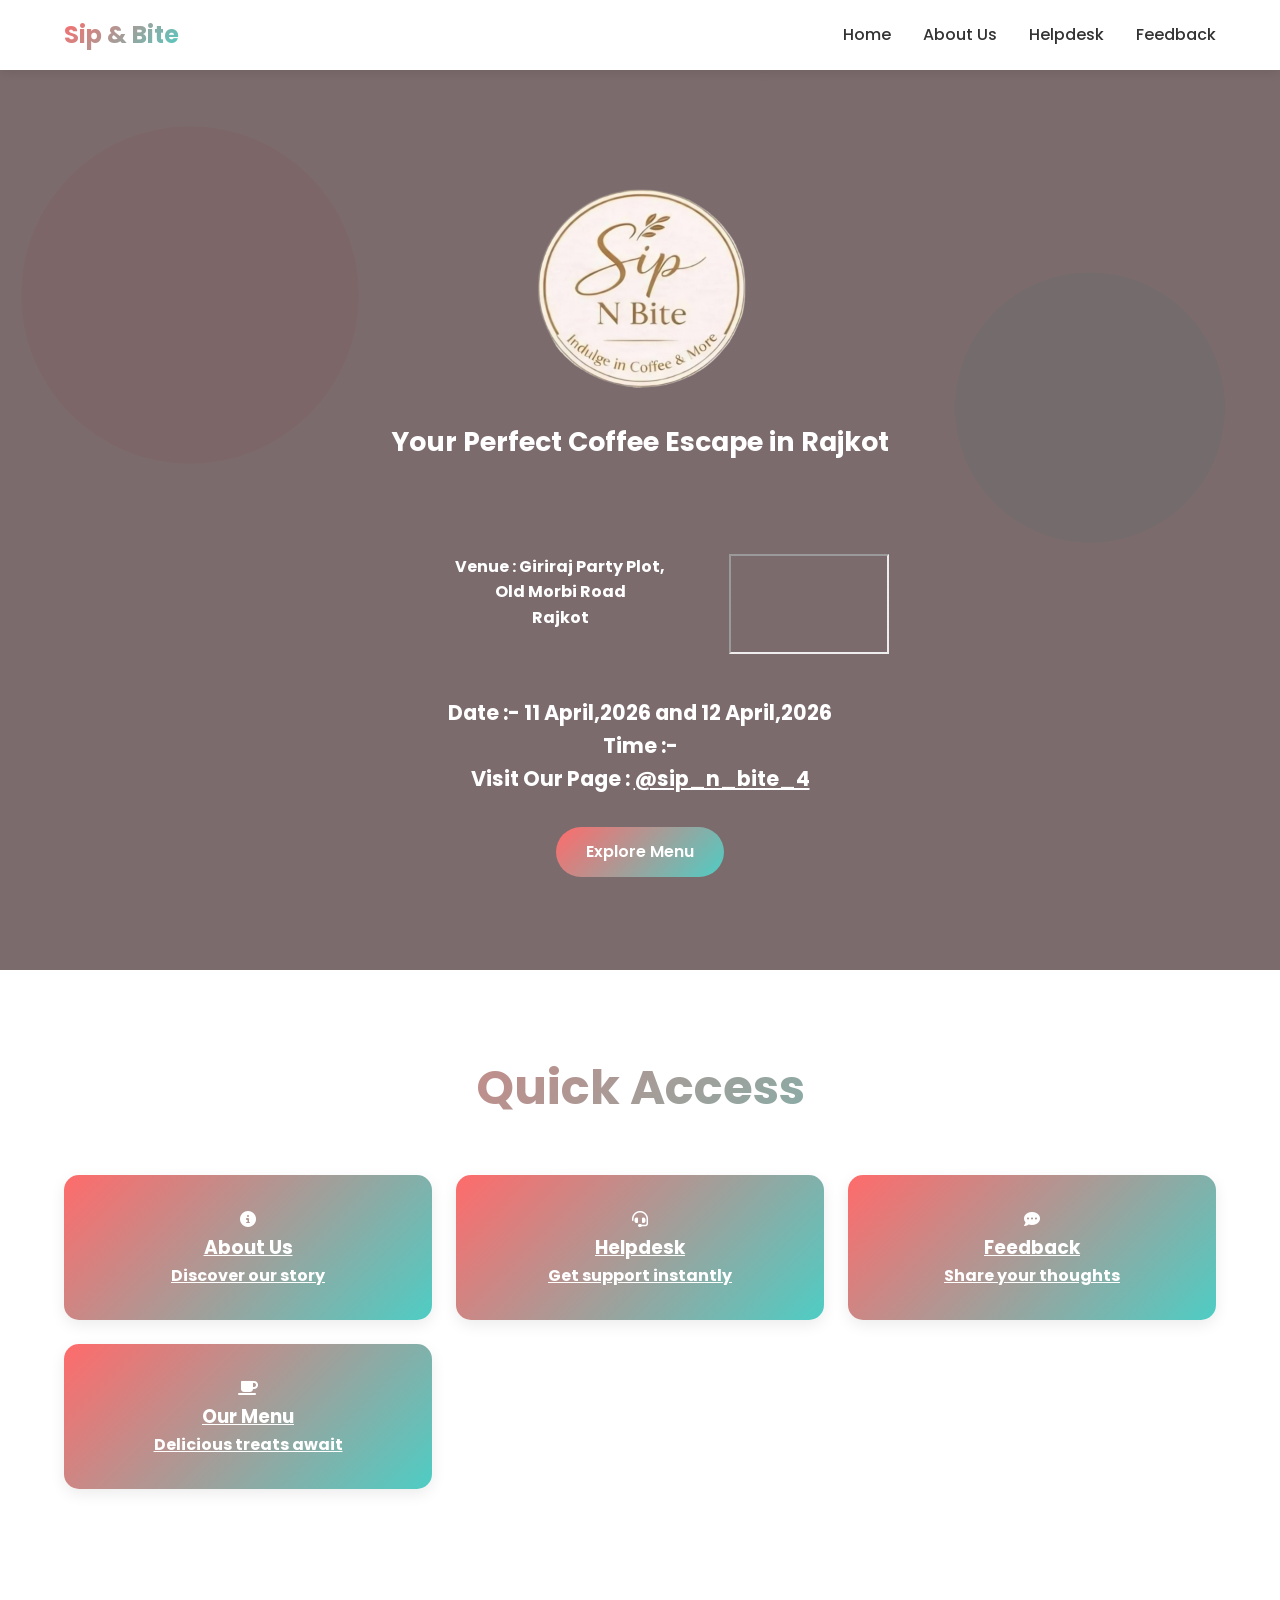
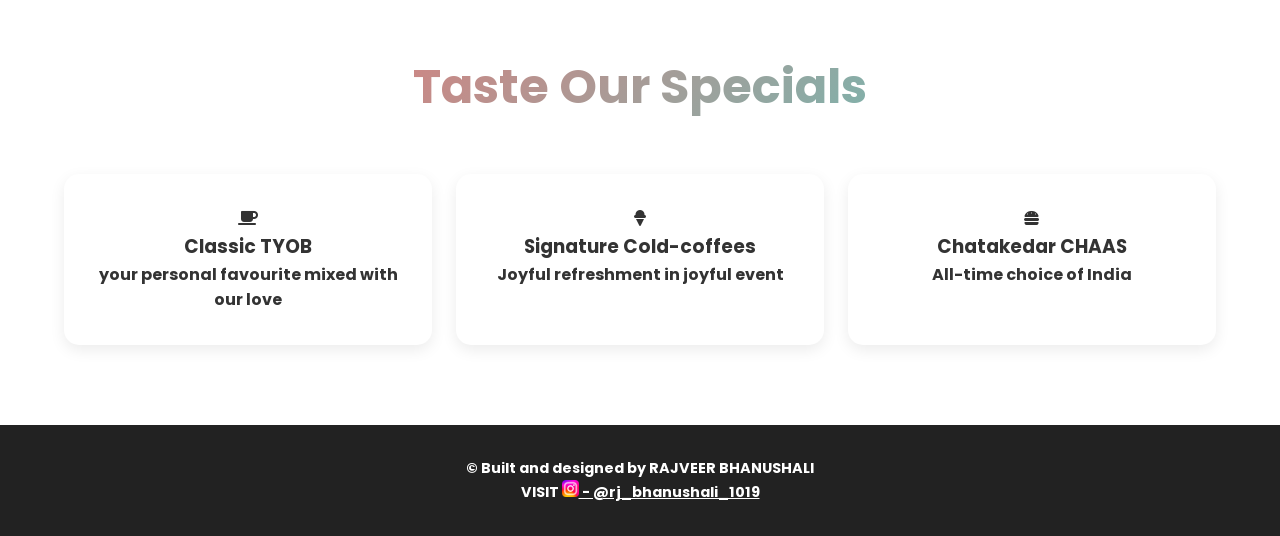
<file: index.html>
<!DOCTYPE html>
<html lang="en">
<head>
    <meta charset="UTF-8">
    <meta name="viewport" content="width=device-width, initial-scale=1.0">
    <title>Responsive Modern Web Page</title>
    <link href="https://fonts.googleapis.com/css2?family=Poppins:wght@300;400;500;600;700&display=swap" rel="stylesheet">
    <link rel="stylesheet" href="https://cdnjs.cloudflare.com/ajax/libs/font-awesome/6.4.0/css/all.min.css">
    
    <style>
        * {
            margin: 0;
            padding: 0;
            box-sizing: border-box;
        }

        body {
            font-family: 'Poppins', sans-serif;
            line-height: 1.6;
            color: #333;
            overflow-x: hidden; /* Prevents unwanted horizontal scrolling */
            width: 100%;
        }

        /* Navigation */
        .navbar {
            position: fixed;
            top: 0;
            width: 100%;
            background: rgba(255, 255, 255, 0.95);
            backdrop-filter: blur(10px);
            z-index: 1000;
            padding: 1rem 0;
            transition: all 0.3s ease;
            box-shadow: 0 2px 10px rgba(0,0,0,0.1);
        }

        .nav-container {
            max-width: 1200px;
            margin: 0 auto;
            display: flex;
            justify-content: space-between;
            align-items: center;
            padding: 0 1.5rem;
        }

        .logo {
            font-size: 1.5rem;
            font-weight: 700;
            background: linear-gradient(135deg, #ff6b6b, #4ecdc4);
            -webkit-background-clip: text;
            -webkit-text-fill-color: transparent;
            background-clip: text;
        }

        .nav-menu {
            display: flex;
            list-style: none;
            gap: 2rem;
        }

        .nav-link {
            text-decoration: none;
            color: #333;
            font-weight: 500;
            transition: color 0.3s ease;
        }

        .nav-link:hover { color: #ff6b6b; }

        .hamburger {
            display: none;
            flex-direction: column;
            cursor: pointer;
            z-index: 1001;
        }

        .hamburger span {
            width: 25px;
            height: 3px;
            background: #333;
            margin: 2px 0;
            transition: 0.3s;
        }

        /* Hero Section */
        .hero {
            min-height: 100vh;
            background: linear-gradient(rgba(0,0,0,0.5), rgba(0,0,0,0.5)), 
                        url('data:image/svg+xml,<svg xmlns="http://www.w3.org/2000/svg" viewBox="0 0 1200 800"><rect fill="%23f8d7da" width="1200" height="800"/><circle fill="%23ff6b6b" opacity="0.1" cx="200" cy="200" r="150"/><circle fill="%234ecdc4" opacity="0.1" cx="1000" cy="300" r="120"/></svg>');
            background-size: cover;
            background-position: center;
            display: flex;
            align-items: center;
            justify-content: center;
            text-align: center;
            color: white;
            padding: 0 1rem;
        }

        .hero-content h1 {
            font-size: clamp(2.5rem, 8vw, 4rem); /* Responsive typography */
            margin-bottom: 1rem;
        }

        .hero-content p {
            font-size: clamp(1rem, 4vw, 1.3rem);
            margin-bottom: 2rem;
        }

        .cta-button {
            display: inline-block;
            padding: 12px 30px;
            background: linear-gradient(135deg, #ff6b6b, #4ecdc4);
            color: white;
            text-decoration: none;
            border-radius: 50px;
            font-weight: 600;
            transition: 0.3s;
        }

        /* Sections */
        .section {
            padding: 80px 1.5rem;
            max-width: 1200px;
            margin: 0 auto;
        }

        .section-title {
            text-align: center;
            font-size: clamp(2rem, 5vw, 3rem);
            margin-bottom: 3rem;
            background: linear-gradient(135deg, #ff6b6b, #4ecdc4);
            -webkit-background-clip: text;
            -webkit-text-fill-color: transparent;
        }

        .about-grid {
            display: grid;
            grid-template-columns: repeat(auto-fit, minmax(300px, 1fr));
            gap: 2rem;
            align-items: center;
        }

        .about-image {
            height: 300px;
            background: linear-gradient(135deg, #ff6b6b, #4ecdc4);
            border-radius: 20px;
        }

        .menu-grid, .links-grid {
            display: grid;
            grid-template-columns: repeat(auto-fit, minmax(280px, 1fr));
            gap: 1.5rem;
        }

        .menu-card, .link-card {
            background: white;
            padding: 2rem;
            border-radius: 15px;
            box-shadow: 0 5px 15px rgba(0,0,0,0.08);
            text-align: center;
        }

        .link-card {
            background: linear-gradient(135deg, #ff6b6b, #4ecdc4);
            color: white;
        }

        /* Form */
        .form-container {
            max-width: 600px;
            margin: 0 auto;
            padding: 2rem;
            background: #f9f9f9;
            border-radius: 15px;
        }

        .form-group { margin-bottom: 1.5rem; }
        .form-group input, .form-group textarea {
            width: 100%;
            padding: 12px;
            border: 1px solid #ddd;
            border-radius: 8px;
        }

        .submit-btn {
            width: 100%;
            padding: 12px;
            background: #333;
            color: white;
            border: none;
            border-radius: 8px;
            cursor: pointer;
        }

        /* MOBILE OPTIMIZATIONS */
        @media (max-width: 768px) {
            .hamburger { display: flex; }

            .nav-menu {
                position: fixed;
                left: -100%;
                top: 0;
                flex-direction: column;
                background: white;
                width: 80%; /* Partial width for side-menu feel or 100% for full overlay */
                height: 100vh;
                padding: 100px 2rem;
                transition: 0.4s;
                box-shadow: 5px 0 15px rgba(0,0,0,0.1);
            }

            .nav-menu.active { left: 0; }

            .about-grid { grid-template-columns: 1fr; }
            
            .section { padding: 60px 1rem; }

            .hero { height: 100vh; }
        }

        .footer {
            background: #222;
            color: white;
            padding: 2rem;
            text-align: center;
            font-size: 0.9rem;
        }
    </style>
</head>
<body>

<nav class="navbar" style="position: relative;">
        <div class="nav-container">
            <div class="logo">Sip & Bite</div>
            <ul class="nav-menu" id="navMenu">
                <li><a href="#" class="nav-link" data-page="home">Home</a></li>
                <li><a href="about us.html" class="nav-link" data-page="about">About Us</a></li>
                <li><a href="helpdesk.html" class="nav-link" data-page="helpdesk">Helpdesk</a></li>
                <li><a href="feedback.html" class="nav-link" data-page="feedback">Feedback</a></li>
            </ul>
            <div class="hamburger" id="hamburger">
                <span></span>
                <span></span>
                <span></span>
            </div>
        </div>
    </nav>

    <!-- Home Page -->
    <div id="home" class="page-content active">
        <!-- Hero Section -->
        <section class="hero">
            <div class="hero-content">
                <img src="logo.png" height="250" width="250"><br>
                
                <p style="font-size: 20pt;"><b>Your Perfect Coffee Escape in Rajkot</p><br>
                    <p><div class="mapouter" style="float : right; text-align:right; width:160px; height:100px;">
                    <div class="gmap_canvas" style="overflow:hidden; background:none!important; width:160px; height:100px;">
                      <iframe width="160px" height="100px" src="https://www.google.com/maps/embed/v1/place?q=Near%20Giriraj%20party%20plot%20%2C%20old%20morbi%20road%20%2C%20rajkot&key=AIzaSyBFw0Qbyq9zTFTd-tUY6dZWTgaQzuU17R8"></iframe>
                    </div>
                    <style>
                     .mapouter{position:relative;text-align:right;} .gmap_canvas{overflow:hidden;background:none!important;} .gmap_canvas iframe{width:100%;height:100%;} .mapouter a{display:block;font-size:0.85em;text-align:center;padding:5px 0;color:#6c757d;text-decoration:none;} .gme-generated-link{display:none!important;}
                    </style>
                  </div>
                Venue : Giriraj Party Plot,<br>Old Morbi Road 
                    
                  <br> Rajkot</a> </p><p><br>Date :- 11 April,2026 and 12 April,2026<br>Time :-<br>Visit Our Page :  <a  href="https://www.instagram.com/sip_n_bite_4/?hl=en" style="color: white;">@sip_n_bite_4</a> </p>
                <a href="#menu" class="cta-button">Explore Menu</a>
            </div>
        </section>

        <!-- Quick Links -->
        <section class="section" id="menu">
            <h2 class="section-title">Quick Access</h2>
            <div class="links-grid">
                <a href="about us.html" class="link-card" data-page="about">
                    <i class="fas fa-info-circle link-icon"></i>
                    <h3>About Us</h3>
                    <p>Discover our story</p>
                </a>
                <a href="helpdesk.html" class="link-card" data-page="helpdesk">
                    <i class="fas fa-headset link-icon"></i>
                    <h3>Helpdesk</h3>
                    <p>Get support instantly</p>
                </a>
                <a href="feedback.html" class="link-card" data-page="feedback">
                    <i class="fas fa-comment-dots link-icon"></i>
                    <h3>Feedback</h3>
                    <p>Share your thoughts</p>
                </a>
                <a href="#menu-grid" class="link-card">
                    <i class="fas fa-coffee link-icon"></i>
                    <h3>Our Menu</h3>
                    <p>Delicious treats await</p>
                </a>
            </div>
        </section>

        <!-- Menu Preview -->
        <section class="section" id="menu-grid">
            <h2 class="section-title">Taste Our Specials</h2>
            <div class="menu-grid">
                <div class="menu-card">
                    <i class="fas fa-coffee menu-icon"></i>
                    <h3>Classic TYOB</h3>
                    <p>your personal favourite mixed with our love</p>
                </div>
                <div class="menu-card">
                    <i class="fas fa-ice-cream menu-icon"></i>
                    <h3>Signature Cold-coffees</h3>
                    <p>Joyful refreshment in joyful event</p>
                </div>
                <div class="menu-card">
                    <i class="fas fa-hamburger menu-icon"></i>
                    <h3>Chatakedar CHAAS</h3>
                    <p>All-time choice of India</p>
                </div>
            </div>
        </section>
    </div>
    <footer class="footer">
        <p>&copy;  Built and designed by RAJVEER BHANUSHALI  <br> VISIT   <a href="https://www.instagram.com/rj_bhanushali_1019/?hl=en" style="color:white"><img src="ac.png" height="17px" width="17px"> - @rj_bhanushali_1019</a></p>
    </footer>

    <script>
        const hamburger = document.getElementById('hamburger');
        const navMenu = document.getElementById('nav-menu');

        hamburger.addEventListener('click', () => {
            navMenu.classList.toggle('active');
            // Animation for hamburger
            const spans = hamburger.querySelectorAll('span');
            spans[0].style.transform = navMenu.classList.contains('active') ? 'rotate(45deg) translate(5px, 5px)' : '';
            spans[1].style.opacity = navMenu.classList.contains('active') ? '0' : '1';
            spans[2].style.transform = navMenu.classList.contains('active') ? 'rotate(-45deg) translate(7px, -7px)' : '';
        });

        // Close menu when a link is clicked
        document.querySelectorAll('.nav-link').forEach(n => n.addEventListener('click', () => {
            navMenu.classList.remove('active');
        }));
    </script>
</body>
</html>
</file>
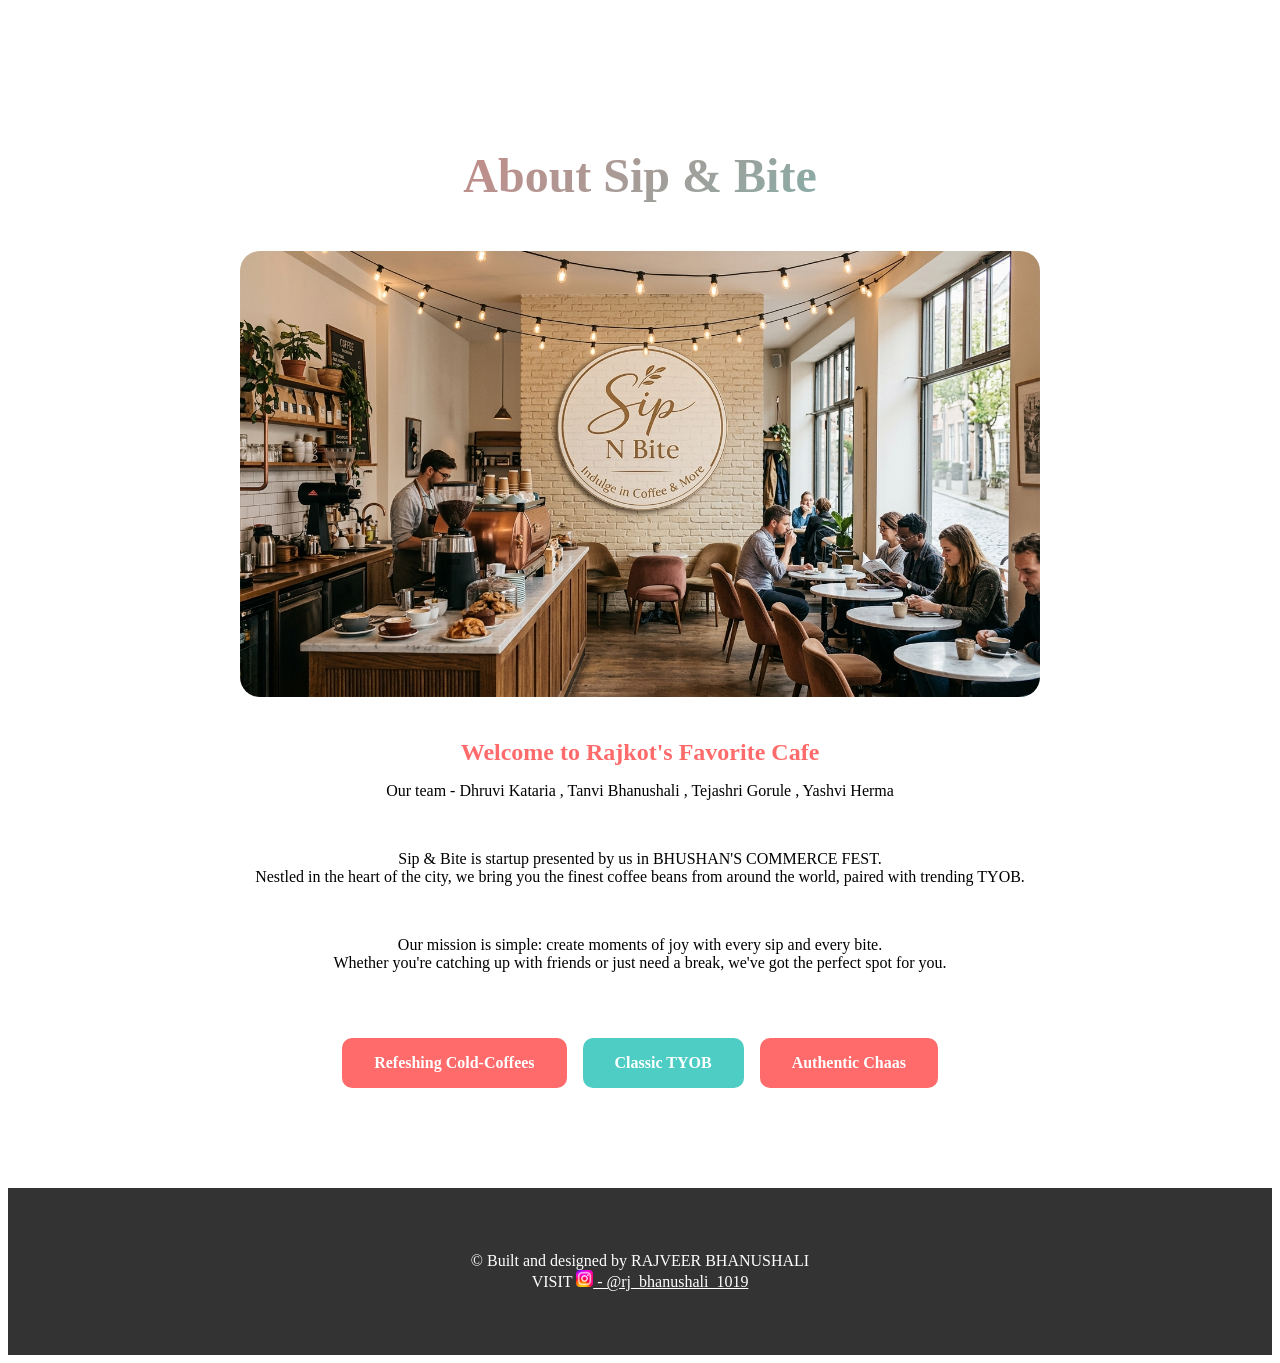
<file: about us.html>
<html>
   <head>
    <link rel="icon" type="image/x-icon" href="favicon.ico">
    <link href="https://fonts.googleapis.com/css2?family=Poppins:wght@300;400;500;600;700&display=swap" rel="stylesheet">
    <link rel="stylesheet" href="https://cdnjs.cloudflare.com/ajax/libs/font-awesome/6.4.0/css/all.min.css">


   </head> 
   <link rel="stylesheet" type="text/css" href="about.css">
    <body aligm="center">
        <div id="about" class="page-content">
             <section class="section">
                <h2 class="section-title">About Sip & Bite</h2>
                 <div class="about-grid" style="justify-content: center;">
                    <div class="about-image"><img src="about.jpg" width="800px"></div><br>
                    <div class="about-content" style="text-align: center;">
                        <h3>Welcome to Rajkot's Favorite Cafe</h3>
                        <p style="text-wrap: wrap;">Our team - Dhruvi Kataria , Tanvi Bhanushali , Tejashri Gorule , Yashvi Herma</p>
                        <br>
                        <p style="text-wrap: wrap;">Sip & Bite is startup presented by us in BHUSHAN'S COMMERCE FEST.<br> Nestled in the heart of the city, we bring you the finest coffee beans from around the world, paired with trending TYOB.</p>
                         <br>
                        <p style="text-wrap: wrap;">Our mission is simple: create moments of joy with every sip and every bite. <br>Whether you're catching up with friends or just need a break, we've got the perfect spot for you.</p>
                        <br>
                        <div style="display: flex;justify-content: center;width: 100%; gap: 1rem; margin-top: 2rem;">
                            <div style="background: #ff6b6b; color: white; padding: 1rem 2rem; border-radius: 10px; font-weight: 600;">
                             Refeshing Cold-Coffees
                            </div>
                        <div style="background: #4ecdc4; color: white; padding: 1rem 2rem; border-radius: 10px; font-weight: 600;">Classic TYOB
                            
                        </div>
                        <div style="background: #ff6b6b; color: white; padding: 1rem 2rem; border-radius: 10px; font-weight: 600;">Authentic Chaas
                            
                        </div>
                        </div>
                    </div>
                </div>
            </section>
        </div>
        <footer class="footer">
            <p>&copy;  Built and designed by RAJVEER BHANUSHALI  <br> VISIT   <a href="https://www.instagram.com/rj_bhanushali_1019/?hl=en" style="color:white"><img src="ac.png" height="17px" width="17px"> - @rj_bhanushali_1019</a></p>
        </footer>
    </body>
    </html>
</file>
<file: about.css>
.section {
            padding: 100px 0;
            max-width: 1200px;
            margin: 0 auto;
            padding-left: 2rem;
            padding-right: 2rem;
        }

        .section-title {
            text-align: center;
            font-size: 3rem;
            font-weight: 700;
            margin-bottom: 3rem;
            background: linear-gradient(135deg, #ff6b6b, #4ecdc4);
            -webkit-background-clip: text;
            -webkit-text-fill-color: transparent;
            background-clip: text;
        }
.about-grid {
            display: grid;
            align-items: center;
            position : relative
        }

        .about-image {
            border-radius: 20px;
            overflow: hidden;
            background: linear-gradient(135deg, #ff6b6b, #4ecdc4);
            margin-left: auto;
            margin-right: auto;
        }

        
        .about-content h3 {
            font-size: 1.5rem;
            color: #ff6b6b;
            margin-bottom: 1rem;
            position: relative ;
            text-align: center;
        }
        .footer {
            background: #333;
            color: white;
            text-align: center;
            padding: 3rem 2rem;
        }
</file>
